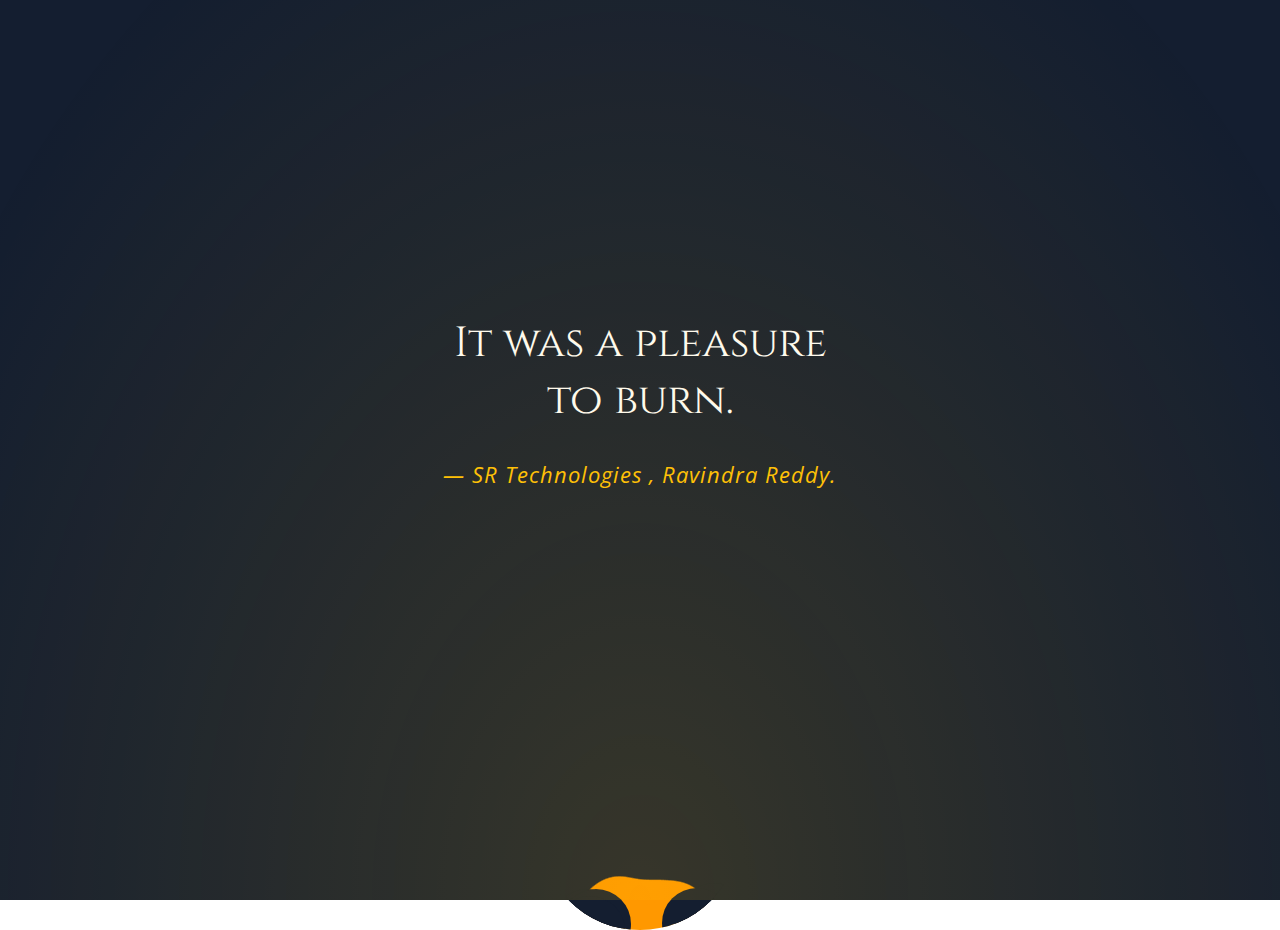
<file: aboutus.html>
<!DOCTYPE html>
<html lang="en">
<head>
    <meta charset="UTF-8">
    <meta http-equiv="X-UA-Compatible" content="IE=edge">
    <meta name="viewport" content="width=device-width, initial-scale=1.0">
    <title>BHARATH'S   WEBSITE</title>
    <link rel="stylesheet" href="style_aboutus.css">
</head>
<body>
  <div class="back"></div>
<div class="light"></div>
<div class="content">
  <div class="fire">
  <div class="bottom"></div>
  <figure></figure>
  <figure></figure>
  <figure></figure>
  <figure></figure>
  <figure></figure>
  <figure></figure>
  <figure></figure>
  <figure></figure>
  <figure></figure>
  <figure></figure>
  <figure></figure>
  <figure></figure>
  <figure></figure>
  <figure></figure>
  <figure></figure>
    </div>
  <div class="reverse">
      <div></div>
      <div></div>
      <div></div>
      <div></div>
      <div></div>
      <div></div>
      <div></div>
      <div></div>
  </div>
</div>
<p>
  It was a pleasure<br>to burn.
  <span class="author">SR   Technologies , Ravindra Reddy.</span>
</p>
<svg xmlns="http://www.w3.org/2000/svg" version="1.1">
  <defs>
    <filter id="goo">
      <feGaussianBlur in="SourceGraphic" stdDeviation="10" result="blur" />
      <feColorMatrix in="blur" mode="matrix" values="1 0 0 0 0  0 1 0 0 0  0 0 1 0 0  0 0 0 18 -7" result="goo" />
      <feBlend in="SourceGraphic" in2="goo" />
  	</filter>
  </defs>
</svg>
</body>
</html>
</file>
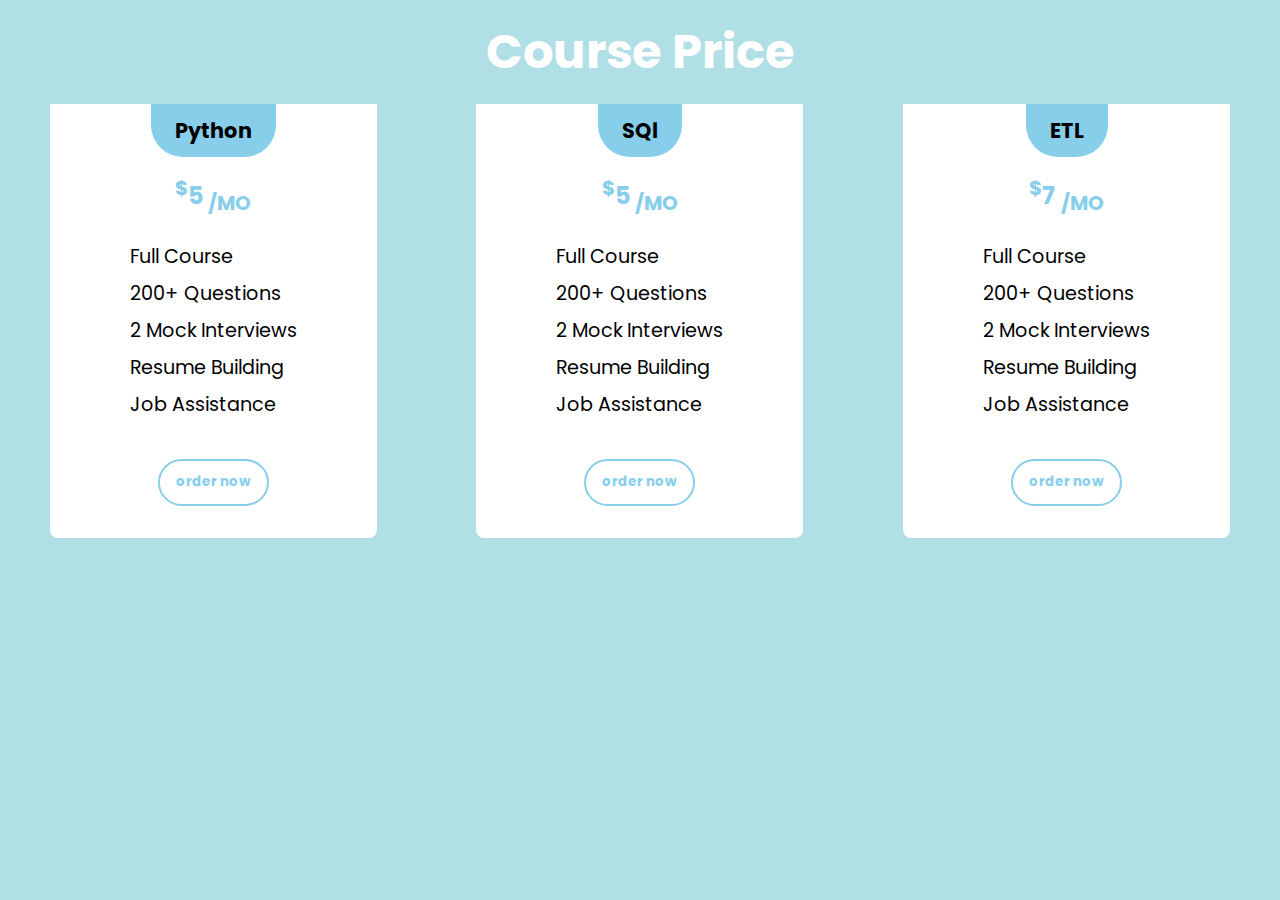
<file: Feature.html>
<!DOCTYPE html>
<html lang="en">

<head>
    <meta charset="UTF-8">
    <meta http-equiv="X-UA-Compatible" content="IE=edge">
    <meta name="viewport" content="width=device-width, initial-scale=1.0">
    <title>BHARATH'S   WEBSITE</title>
    <link rel="stylesheet" href="style2.css">
</head>

<body>
    <h2 class="price-heading">Course Price</h2>
    <div class="pricing-container">
        <div class="pricing-item">
            <h3 class="pricing-kit">Python</h3>
            <p class="pricing"><sup>$</sup>5 <sub>/MO</sub> </p>
            <ul class="offers">
                <li>Full Course</li>
                <li>200+ Questions</li>
                <li>2 Mock Interviews</li>
                <li>Resume Building</li>
                <li>Job Assistance</li>
            </ul>
            <button class="order-btn">order now</button>
        </div>
        <div class="pricing-item">
            <h3 class="pricing-kit">SQl</h3>
            <p class="pricing"><sup>$</sup>5 <sub>/MO</sub> </p>
            <ul class="offers">
                <li>Full Course</li>
                <li>200+ Questions</li>
                <li>2 Mock Interviews</li>
                <li>Resume Building</li>
                <li>Job Assistance</li>
            </ul>
            <button class="order-btn">order now</button>
        </div>
        <div class="pricing-item">
            <h3 class="pricing-kit">ETL</h3>
            <p class="pricing"><sup>$</sup>7 <sub>/MO</sub> </p>
            <ul class="offers">
                <li>Full Course</li>
                <li>200+ Questions</li>
                <li>2 Mock Interviews</li>
                <li>Resume Building</li>
                <li>Job Assistance</li>
            </ul>
            <button class="order-btn">order now</button>
        </div>
    </div>
</body>

</html>
</file>
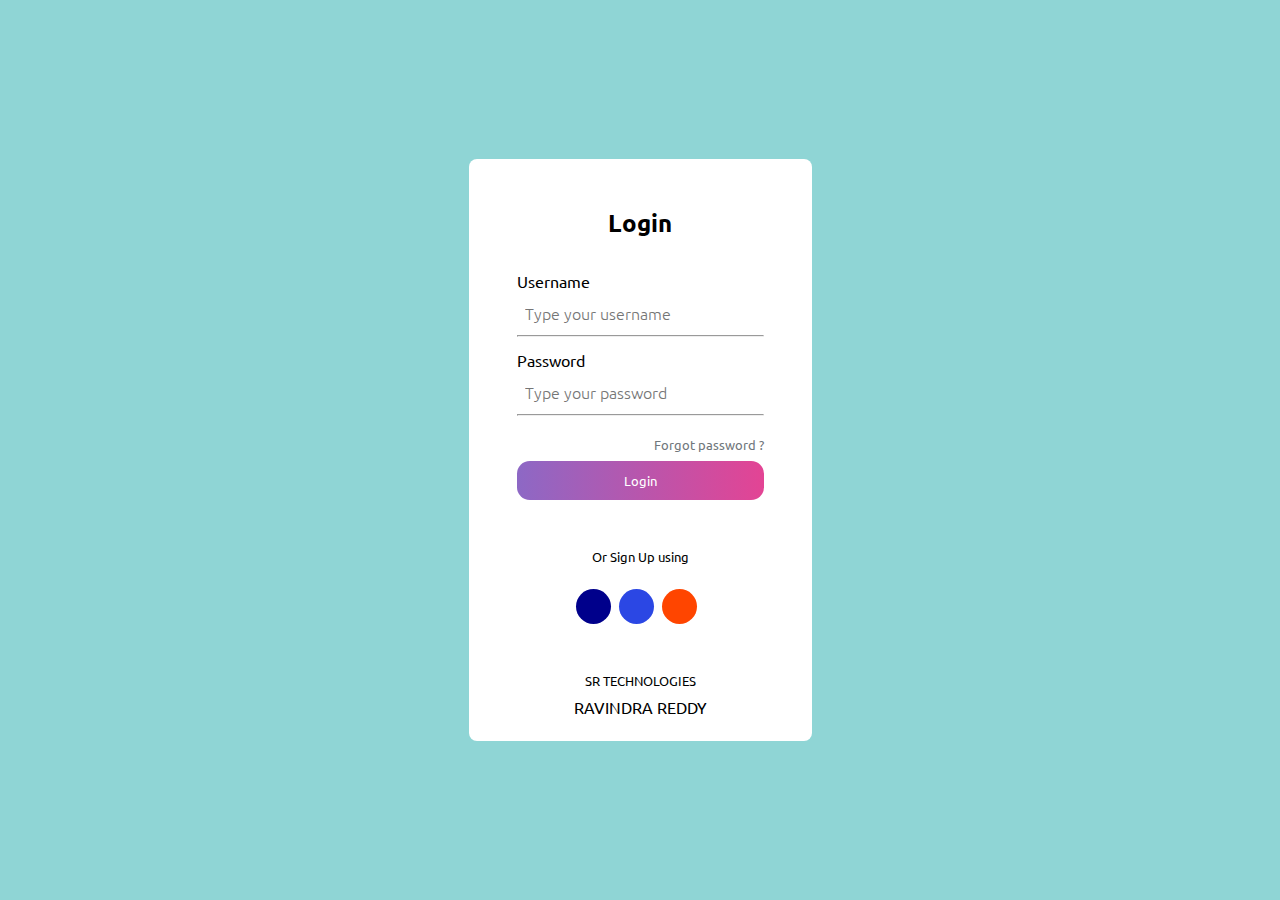
<file: login.html>
<!DOCTYPE html>
<html lang="en">

<head>
    <meta charset="UTF-8">
    <meta http-equiv="X-UA-Compatible" content="IE=edge">
    <meta name="viewport" content="width=device-width, initial-scale=1.0">
    <title>BHARATH'S   WEBSITE</title>
    <link rel="stylesheet" href="style1.css">
    <link rel="stylesheet" href="https://cdnjs.cloudflare.com/ajax/libs/font-awesome/6.1.1/css/all.min.css"
        integrity="sha512-KfkfwYDsLkIlwQp6LFnl8zNdLGxu9YAA1QvwINks4PhcElQSvqcyVLLD9aMhXd13uQjoXtEKNosOWaZqXgel0g=="
        crossorigin="anonymous" referrerpolicy="no-referrer" />
</head>

<body>
    <div class="container">
        <h2 class="t-center">Login</h2>
        <form action="">
            <div class="inputDiv">
                <label for="name" class="username">Username</label>
                <div class="userArea">
                    <i class="fa-solid fa-user"></i><input type="text" name="name" id="name"
                        placeholder="Type your username">
                </div>
                <hr>
            </div>
            <div class="inputDiv">
                <label for="password" class="username">Password</label>
                <div class="userArea">
                    <i class="fa-solid fa-key"></i><input type="password" name="password" id="password"
                        placeholder="Type your password">
                </div>
                <hr>
            </div>

            <span class="forgotPassword">Forgot password ?</span>
            <button class="btn">Login</button>
            <div class="formBottom">
                <p>Or Sign Up using</p>
                <ul class="flexUl">
                    <a href="https://www.faceboook.com" target="_blank">
                        <li><i class="fa-brands fa-facebook-f"></i></li>
                    </a>
                    <a href="https://www.twitter.com" target="_blank">
                        <li><i class="fa-brands fa-twitter"></i></li>
                    </a>
                    <a href="https://www.google.com" target="_blank">
                        <li><i class="fa-brands fa-google"></i></li>
                    </a>
                </ul>
                <p class="signUp">SR TECHNOLOGIES</p>
                <p id="signUp">RAVINDRA REDDY</p>
            </div>
        </form>
    </div>
    <!-- Login Form using HTML and CSS by raju_webdev -->
</body>
</html>
</file>
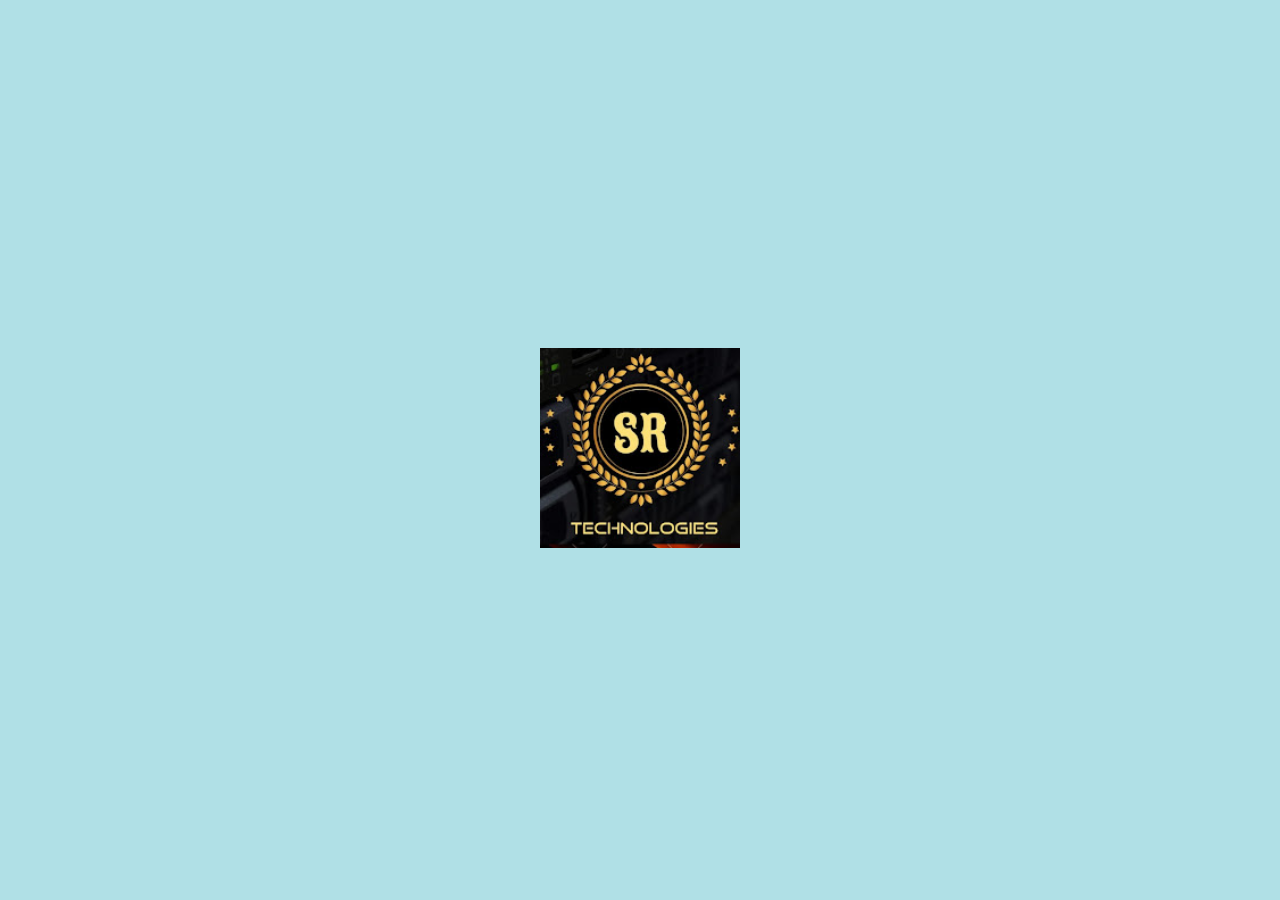
<file: logo.html>
<!DOCTYPE html>
<html lang="en">
<head>
  <meta charset="UTF-8">
  <meta name="viewport" content="width=device-width, initial-scale=1.0">
  <title>BHARATH'S   WEBSITE</title>
  <style>
    body {
      margin: 0;
      padding: 0;
      display: flex;
      justify-content: center;
      align-items: center;
      height: 100vh;
      position: relative;
      background-color:powderblue; /* Background color */
    }
    .logo-container {
      animation: pulse 2s infinite alternate; /* Pulse animation */
      position: relative; /* Ensure the logo is positioned correctly */
    }
    .logo-container img {
      width: 200px; /* Adjust the width as needed */
      height: auto; /* Maintain aspect ratio */
    }
    @keyframes pulse {
      from {
        transform: scale(1);
      }
      to {
        transform: scale(1.1);
      }
    }
    @keyframes fadeIn {
      from {
        opacity: 0;
      }
      to {
        opacity: 1;
      }
    }
  </style>
</head>
<body>
  <div class="logo-container">
    <img src="srtech_logo.jpg" alt="SR Tech Logo">
  </div>
</body>
</html>
</file>
<file: style_aboutus.css>
@charset "UTF-8";
@import url("https://fonts.googleapis.com/css?family=Cinzel|Open+Sans+Condensed:300i");
.back {
  background: #141e30;
  position: absolute;
  left: 0;
  top: 0;
  width: 100%;
  height: 100%;
}

.light {
  width: 100%;
  height: 100%;
  animation: firelight 2s ease infinite;
  background: radial-gradient(ellipse at bottom, rgba(255, 193, 7, 0.15) 0%, rgba(255, 193, 7, 0) 90%);
  position: fixed;
  z-index: 1;
  bottom: 0;
  left: 0;
}

@keyframes firelight {
  0% {
    opacity: 1;
  }
  50% {
    opacity: 0.8;
  }
  100% {
    opacity: 1;
  }
}
.content {
  position: absolute;
  left: 50%;
  bottom: 0;
  margin: 0 0 -30px -100px;
  width: 200px;
  height: 200px;
  overflow: hidden;
  border-radius: 100%;
}
.content .fire {
  filter: url(#goo);
  position: absolute;
  width: 100%;
  height: 100%;
}
.content div.bottom {
  position: absolute;
  left: 50px;
  bottom: 0;
  width: 100px;
  height: 30px;
  background: #ff9800;
  border-radius: 30px;
}
.content figure {
  position: absolute;
  margin: 0 0 -15px;
  left: calc(50% - 70px);
  bottom: 0;
  width: 70px;
  height: 70px;
  background: #ff9800;
  border-radius: 100%;
}
.content figure:nth-child(1) {
  animation: firecircle 1.2s 0.14s cubic-bezier(0.5, 0.07, 0.64, 1) infinite;
  margin-left: 39px;
  margin-bottom: -36px;
}
.content figure:nth-child(2) {
  animation: firecircle 1.2s 0.28s cubic-bezier(0.5, 0.07, 0.64, 1) infinite;
  margin-left: 46px;
  margin-bottom: -40px;
}
.content figure:nth-child(3) {
  animation: firecircle 1.2s 0.42s cubic-bezier(0.5, 0.07, 0.64, 1) infinite;
  margin-left: 59px;
  margin-bottom: -24px;
}
.content figure:nth-child(4) {
  animation: firecircle 1.2s 0.56s cubic-bezier(0.5, 0.07, 0.64, 1) infinite;
  margin-left: 24px;
  margin-bottom: -29px;
}
.content figure:nth-child(5) {
  animation: firecircle 1.2s 0.7s cubic-bezier(0.5, 0.07, 0.64, 1) infinite;
  margin-left: 64px;
  margin-bottom: -29px;
}
.content figure:nth-child(6) {
  animation: firecircle 1.2s 0.84s cubic-bezier(0.5, 0.07, 0.64, 1) infinite;
  margin-left: 14px;
  margin-bottom: -17px;
}
.content figure:nth-child(7) {
  animation: firecircle 1.2s 0.98s cubic-bezier(0.5, 0.07, 0.64, 1) infinite;
  margin-left: 60px;
  margin-bottom: -27px;
}
.content figure:nth-child(8) {
  animation: firecircle 1.2s 1.12s cubic-bezier(0.5, 0.07, 0.64, 1) infinite;
  margin-left: 68px;
  margin-bottom: -27px;
}
.content figure:nth-child(9) {
  animation: firecircle 1.2s 1.26s cubic-bezier(0.5, 0.07, 0.64, 1) infinite;
  margin-left: 9px;
  margin-bottom: -21px;
}
.content figure:nth-child(10) {
  animation: firecircle 1.2s 1.4s cubic-bezier(0.5, 0.07, 0.64, 1) infinite;
  margin-left: 45px;
  margin-bottom: -36px;
}
.content figure:nth-child(11) {
  animation: firecircle 1.2s 1.54s cubic-bezier(0.5, 0.07, 0.64, 1) infinite;
  margin-left: 14px;
  margin-bottom: -18px;
}
.content figure:nth-child(12) {
  animation: firecircle 1.2s 1.68s cubic-bezier(0.5, 0.07, 0.64, 1) infinite;
  margin-left: 69px;
  margin-bottom: -22px;
}
.content figure:nth-child(13) {
  animation: firecircle 1.2s 1.82s cubic-bezier(0.5, 0.07, 0.64, 1) infinite;
  margin-left: 50px;
  margin-bottom: -21px;
}
.content figure:nth-child(14) {
  animation: firecircle 1.2s 1.96s cubic-bezier(0.5, 0.07, 0.64, 1) infinite;
  margin-left: 25px;
  margin-bottom: -22px;
}
.content figure:nth-child(15) {
  animation: firecircle 1.2s 2.1s cubic-bezier(0.5, 0.07, 0.64, 1) infinite;
  margin-left: 23px;
  margin-bottom: -30px;
}
.content figure:nth-child(16) {
  animation: firecircle 1.2s 2.24s cubic-bezier(0.5, 0.07, 0.64, 1) infinite;
  margin-left: 25px;
  margin-bottom: -39px;
}
.content .reverse div {
  position: absolute;
  margin: 0 0 -15px;
  left: 0;
  bottom: 0;
  width: 70px;
  height: 70px;
  background: #141e30;
  border-radius: 100%;
}
.content .reverse div:nth-child(1) {
  animation: firereverseleft 1.2s 0.5s cubic-bezier(0.5, 0.07, 0.64, 1) infinite;
  margin-left: 12px;
  margin-bottom: -29px;
}
.content .reverse div:nth-child(2) {
  animation: firereverseleft 1.2s 1s cubic-bezier(0.5, 0.07, 0.64, 1) infinite;
  margin-left: 3px;
  margin-bottom: -38px;
}
.content .reverse div:nth-child(3) {
  animation: firereverseleft 1.2s 1.5s cubic-bezier(0.5, 0.07, 0.64, 1) infinite;
  margin-left: 21px;
  margin-bottom: -29px;
}
.content .reverse div:nth-child(4) {
  animation: firereverseleft 1.2s 2s cubic-bezier(0.5, 0.07, 0.64, 1) infinite;
  margin-left: 15px;
  margin-bottom: -36px;
}
.content .reverse div:nth-child(5) {
  left: 120px;
  animation: firereverseright 1.2s 0.5s cubic-bezier(0.5, 0.07, 0.64, 1) infinite;
  margin-left: 20px;
  margin-bottom: -38px;
}
.content .reverse div:nth-child(6) {
  left: 120px;
  animation: firereverseright 1.2s 1s cubic-bezier(0.5, 0.07, 0.64, 1) infinite;
  margin-left: 14px;
  margin-bottom: -33px;
}
.content .reverse div:nth-child(7) {
  left: 120px;
  animation: firereverseright 1.2s 1.5s cubic-bezier(0.5, 0.07, 0.64, 1) infinite;
  margin-left: 19px;
  margin-bottom: -23px;
}
.content .reverse div:nth-child(8) {
  left: 120px;
  animation: firereverseright 1.2s 2s cubic-bezier(0.5, 0.07, 0.64, 1) infinite;
  margin-left: 2px;
  margin-bottom: -28px;
}

@keyframes firecircle {
  0% {
    transform: translateY(0) scale(1);
    background: #ff9800;
  }
  100% {
    transform: translateY(-175px) scale(0);
    background: #ffc107;
  }
}
@keyframes firereverseleft {
  0% {
    transform: translateY(0) translateX(0) scale(0.3);
  }
  100% {
    transform: translateY(-175px) translateX(50px) scale(1);
  }
}
@keyframes firereverseright {
  0% {
    transform: translateY(0) translateX(0) scale(0.3);
  }
  100% {
    transform: translateY(-175px) translateX(-50px) scale(1);
  }
}
p {
  color: white;
  position: absolute;
  left: 50%;
  top: 40%;
  transform: translate(-50%, -50%);
  text-align: center;
  font-size: 42px;
  font-family: "Cinzel", serif;
}
p span {
  width: 100%;
  font-size: 22px;
  font-style: italic;
  float: left;
  margin: 30px 0 0;
  letter-spacing: 1px;
  color: #ffc107;
  font-family: "Open Sans Condensed", sans-serif;
}
p span:before {
  content: "— ";
}
</file>
<file: style2.css>
@import url('https://fonts.googleapis.com/css2?family=Poppins:wght@300&display=swap');

* {
    margin: 0;
    padding: 0;
    box-sizing: border-box;
    font-family: 'Poppins', sans-serif;
}

body {
    background-color: powderblue;

}

.price-heading {
    text-align: center;
    font-size: 3rem;
    margin: 1rem 0;
    color: #fff;
}

.pricing-container {
    display: flex;
    justify-content: space-around;
    flex-wrap: wrap;
}

.pricing-item {
    display: flex;
    flex-direction: column;
    align-items: center;
    justify-content: center;
    padding: 0 5rem 2rem 5rem;
    background-color: white;
    margin: 0 1rem;
    overflow: hidden;
    cursor: pointer;
    transition: .2s all linear;
    margin-bottom: 2rem;
    border-radius: 0 0 0.5rem 0.5rem;
}

.pricing-item:hover {
    transform: scale(1.01);
    box-shadow: 0 1rem 1rem 0rem #753a93;
}

.pricing-item li {
    list-style: none;
}

.pricing {
    font-size: 1.5rem;
    margin: 1rem 0;
    color: skyblue;
    font-weight: bold;
}

.pricing-kit {
    font-size: 1.3rem;
    background-color: skyblue;
    padding: .7rem 1.5rem;
    border-radius: 0 0 2rem 2rem;
}

.pricing-item:hover .pricing-kit {
    box-shadow: 0 0 0 50rem skyblue;
}

.pricing-item:hover .order-btn {
    background-color: skyblue;
    color: white;
    font-weight: bold;
    border-color: white;
}

.pricing-item:hover .pricing {
    color: black;
    transition: .4s linear;
}

.offers li {
    font-size: 1.2rem;
    margin: 0.5rem 0;
}

.order-btn {
    border: none;
    border: 2px solid skyblue;
    background-color: transparent;
    color: skyblue;
    cursor: pointer;
    margin-top: 2rem;
    padding: .7rem 1rem;
    border-radius: 2rem;
    font-weight: bold;
}

.order-btn:hover {
    background-color: skyblue;
    color: white;
    font-weight: bold;
    border-color: white;
}
</file>
<file: style1.css>
@import url('https://fonts.googleapis.com/css2?family=Ubuntu:wght@300;500;700&display=swap');

* {
    margin: 0;
    padding: 0;
    box-sizing: border-box;
    font-family: 'Ubuntu', sans-serif;
}

body {
    width: 100%;
    height: 100vh;
    display: flex;
    justify-content: center;
    align-items: center;
    background-color: #8fd5d5;
}

.container {
    background-color: white;
    justify-content: center;
    align-items: center;
    flex-direction: column;
    padding: 1rem 3rem;
    border-radius: .5rem;
}

.container form {
    display: flex;
    justify-content: center;
    flex-direction: column;
    position: relative;
}

.container h2 {
    font-size: 1.5rem;
    margin: 2rem;
}

.container form input {
    font-weight: lighter;
    border: none;
}

input:focus {
    outline: none;
}

.container form .username {
    margin-bottom: .7rem;
}

.container form i {
    font-size: 1rem;
    margin-right: 0.5rem;
}

.container form input {
    font-size: 1rem;
}

.userArea {
    margin-bottom: .7rem;
}

.container form .forgotPassword {
    position: absolute;
    right: 0rem;
    cursor: pointer;
    bottom: 17rem;
    color: rgb(113, 119, 124);
    font-size: .8rem;
}

.inputDiv {
    display: flex;
    flex-direction: column;
    padding-bottom: .8rem;
}

.formBottom {
    display: flex;
    justify-content: center;
    align-items: center;
    flex-direction: column;
}

.formBottom ul {
    margin-bottom: 3rem;
}

.formBottom p {
    margin-bottom: .5rem;
    font-size: .8rem;
}

.flexUl {
    display: flex;
    justify-content: space-between;
    align-items: center;
}

.flexUl a {
    text-decoration: none;
}

.flexUl li {
    list-style: none;
}

.flexUl li i {
    height: 35px;
    width: 35px;
    display: flex;
    justify-content: center;
    align-items: center;
}

.fa-brands {
    margin-top: 1rem;
    cursor: pointer;
    color: white;
    padding: 0.5rem;
    border-radius: 50%;
}

.fa-google {
    background-color: orangered;
}

.fa-twitter {
    background-color: rgb(43, 71, 228);
}

.fa-facebook-f {
    background-color: darkblue;
}


/* Utility Classes */
.t-center {
    text-align: center;
}

.btn {
    border: none;
    border-radius: 0.8rem;
    cursor: pointer;
    padding: 0.7rem 0.8rem;
    background: linear-gradient(to right, #8d68c5, #e34494);
    margin-top: 2rem;
    margin-bottom: 3rem;
    color: #fff;
}

#signUp {
    font-size: 1rem;
    cursor: pointer;
}

#signUp:hover {
    color: #8d68c5;
}
</file>
